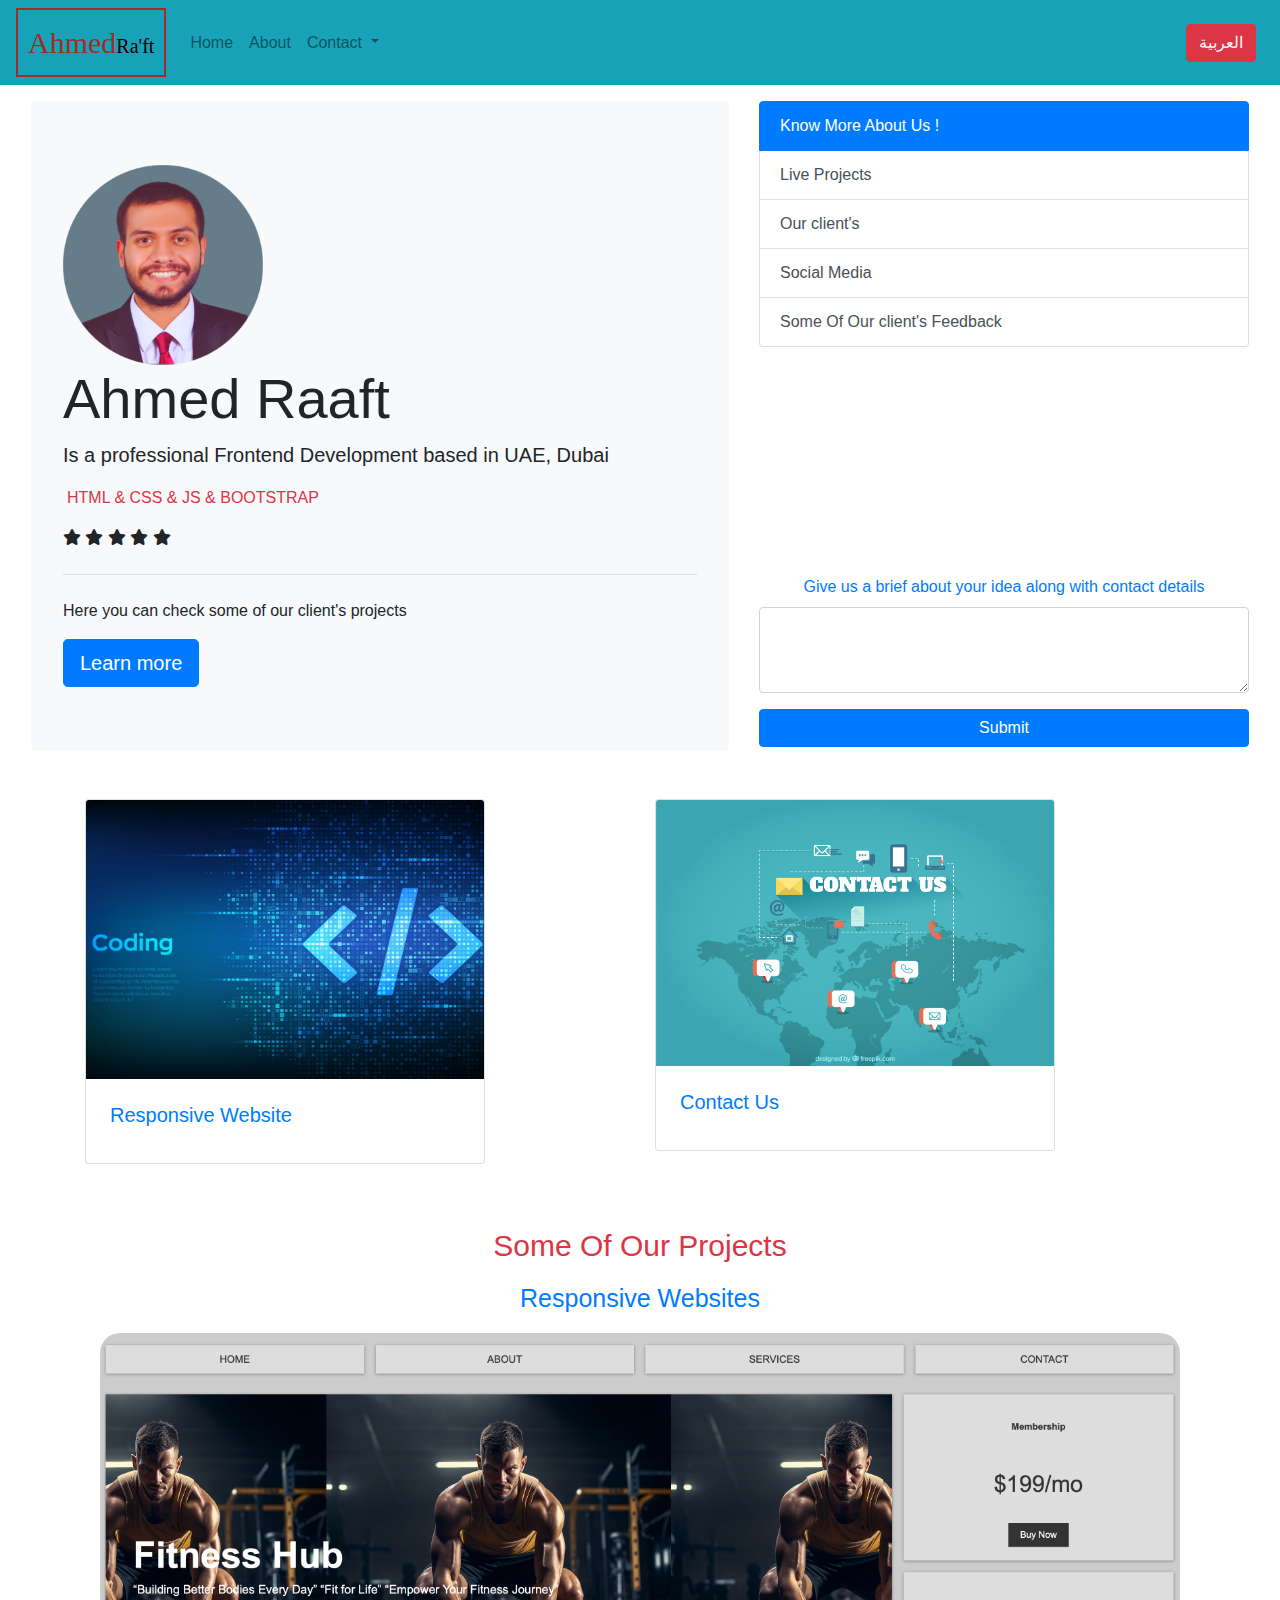
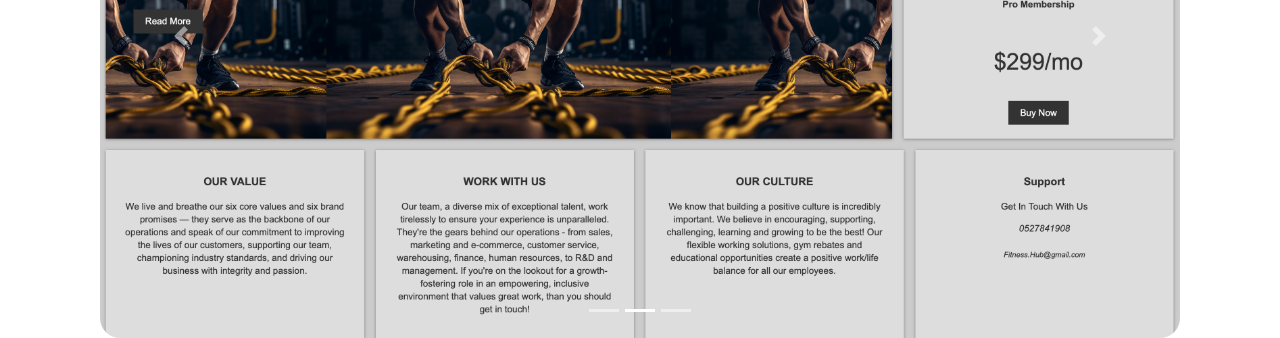
<file: index.html>
<!DOCTYPE html>
<html lang="en">

<head>
    <meta charset="UTF-8">
    <meta name="viewport" content="width=device-width, initial-scale=1.0">
    <!-- main css -->
    <link rel="stylesheet" href="/css/main.css">
    <link rel="stylesheet" href="/index2.html">
    <!-- bootstrap -->
    <link rel="stylesheet" href="/css/bootstrap.css">
    <!-- fontawesome -->
    <link rel="stylesheet" href="/css/all.min.css">

    <title>Ahmed Ra'ft</title>


</head>

<body>

    <nav class="navbar navbar-expand-lg navbar-light  bg-info">
        <a class="navbar-brand " id="x" href="#">Ahmed<span>Ra'ft</span></a>
        <button class="navbar-toggler" type="button" data-toggle="collapse" data-target="#navbarSupportedContent"
            aria-controls="navbarSupportedContent" aria-expanded="false" aria-label="Toggle navigation">
            <span class="navbar-toggler-icon"></span>
        </button>

        <div class="collapse navbar-collapse  " id="navbarSupportedContent">
            <ul class="navbar-nav mr-auto ">
                <li class="nav-item nav- ">
                    <a class="nav-link" href="#">Home <span class="sr-only">(current)</span></a>
                </li>
                <li class="nav-item">
                    <a class="nav-link" href="#">About</a>

                </li>
                <li class="nav-item dropdown">
                    <a class="nav-link dropdown-toggle" href="#" id="navbarDropdown" role="button"
                        data-toggle="dropdown" aria-haspopup="true" aria-expanded="false">
                        Contact
                    </a>
                    <div class="dropdown-menu" aria-labelledby="navbarDropdown">
                        <a class="dropdown-item" href="https://www.linkedin.com/in/ahmed-raaft-59a523228/">Linkdin</a>
                        <a class="dropdown-item" href="https://github.com/Ahmedraaft232">Github</a>
                        <!-- <div class="dropdown-divider"></div> -->
                        <a class="dropdown-item" href="https://wa.me/971527841908">What'sApp</a>
                    </div>

                </li>
                <li class="nav-item">
                    <!-- <a class="nav-link disabled" href="#" tabindex="-1" aria-disabled="true">Disabled</a> -->
                </li>
            </ul>
            <div class="btn btn-danger m-2"><a class="text-light" href="/index2.html">العربية</a></div>
        </div>
    </nav>

    <!-- end of the navigation bar -->
    <!-- start of the landing  -->

    <!-- <div class="container m-1"> -->
    <div class="row m-2 p-2">
        <div class=" col-lg-7">
            <div class="jumbotron bg-light">
                <img src="/img/profile-pic.png" alt="" style="width: 200px;">
                <h2 class="display-4 ">Ahmed Raaft</h2>
                <p class="lead">Is a professional Frontend Development based in UAE, Dubai </p>
                <p class="ml-1 text-danger">HTML & CSS & JS & BOOTSTRAP</p>
                <i class="fa-solid fa-star"></i>
                <i class="fa-solid fa-star"></i>
                <i class="fa-solid fa-star"></i>
                <i class="fa-solid fa-star"></i>
                <i class="fa-solid fa-star"></i>
                <hr class="my-4">
                <p>Here you can check some of our client's projects</p>
                <a class="btn btn-primary btn-lg" href="https://github.com/Ahmedraaft232" role="button">Learn
                    more</a>
            </div>
        </div>
        <div class="col-lg-5">


            <div class="list-group">
                <a data-toggle="collapse" href="#hidden" class="list-group-item list-group-item-action active">
                    Know More About Us !
                </a>

                <div id="hidden" class="collapse y show">
                    <a href="#" class="list-group-item list-group-item-action">Live Projects</a>
                    <a href="#" class="list-group-item list-group-item-action">Our client's </a>
                    <a href="#" class="list-group-item list-group-item-action">Social Media</a>
                    <a href="#" class="list-group-item list-group-item-action " tabindex="-1" aria-disabled="true">Some
                        Of
                        Our client's Feedback</a>
                </div>






                <form class="x">

                    <div class="form-group mt-5 text-center">
                        <label for="exampleFormControlTextarea1"><a id="work" href="">Give us a brief about your idea
                                along
                                with
                                contact details</a></label>
                        <textarea class="form-control" id="exampleFormControlTextarea1" rows="3"></textarea>
                    </div>
                </form>

                <!-- Button trigger modal -->
                <button type="button" class="btn btn-primary" data-toggle="modal" data-target="#exampleModal">
                    Submit
                </button>

                <!-- Modal -->
                <div class="modal fade" id="exampleModal" tabindex="-1" aria-labelledby="exampleModalLabel"
                    aria-hidden="true">
                    <div class="modal-dialog">
                        <div class="modal-content">
                            <div class="modal-header">
                                <h5 class="modal-title" id="exampleModalLabel">Thank You, one of our team will get in
                                    touch in you shortly.</h5>
                                <button type="button" class="close" data-dismiss="modal" aria-label="Close">
                                    <span aria-hidden="true">&times;</span>
                                </button>
                            </div>
                            <div class="modal-body">
                                Have a good day
                            </div>
                            <div class="modal-footer">
                                <button type="button" class="btn btn-danger" data-dismiss="modal">Close</button>

                            </div>
                        </div>
                    </div>
                </div>

            </div>
        </div>
    </div>

    <!-- Card starting -->

    <div class="container">
        <div class="row ">




            <div class="col-lg-6 mb-5">
                <div class="card " style="width: 25rem;">
                    <img src="/img/shutterstock_1714491562.jpg" class="card-img-top" alt="...">


                    <div class="card-body p-4">


                        <h5 data-toggle="collapse" data-target="#non" class="card-title"><a href="#non">Responsive
                                Website</a></h5>
                        <div class="collapse" id="non">
                            <p class="card-text">Create Your First Responsive Website Now. And Grow Your Bussniness
                            </p>
                            <a class="btn btn-primary" href="#work">Work With Us</a>
                        </div>


                    </div>
                </div>
            </div>




            <div class="col-lg-6">
                <div class="card" style="width: 25rem;">
                    <img src="/img/103180-OLVIBS-456.jpg" class="card-img-top" alt="...">
                    <div class="card-body p-4">

                        <h5 data-target="#vanish" data-toggle="collapse" class="card-title "><a href="#vanish">Contact
                                Us</a>
                        </h5>

                        <div id="vanish" class="collapse">
                            <p class="card-text text-danger">
                                +971527841908</p>
                            <a class="text-danger" href="mailto:ahmed.raaft250@gmail.com">Email Us</a>

                        </div>

                    </div>
                </div>

            </div>
        </div>

        <!-- start slides -->
        <div class="container">
            <div class="text-center">
                <h2 style="font-size: 30px;  font-family: 'Lucida Sans', 'Lucida Sans Regular', 'Lucida Grande', 'Lucida Sans Unicode', Geneva, Verdana, sans-serif;"
                    class="text-danger mt-3 mb-3">Some Of Our Projects</h2>
                <p style="font-size: 25px;" class="text-primary">Responsive Websites</p>
            </div>
            <div id="carouselExampleCaptions" class="carousel slide" data-ride="carousel">
                <ol class="carousel-indicators">
                    <li data-target="#carouselExampleCaptions" data-slide-to="0"></li>
                    <li data-target="#carouselExampleCaptions" data-slide-to="1" class="active"></li>
                    <li data-target="#carouselExampleCaptions" data-slide-to="2"></li>
                </ol>
                <div class="carousel-inner">
                    <div class="carousel-item ">
                        <img style="border-radius: 20px;" src="/img/website.jpg" class="d-block w-100" alt="...">
                        <div class="carousel-caption d-none d-md-block">
                            <!-- <h5 text-dark></h5> -->
                            <!-- <p>Nulla vitae elit libero, a pharetra augue mollis interdum.</p> -->
                        </div>
                    </div>
                    <div class="carousel-item active">
                        <img style="border-radius: 20px;" src="/img/Screenshot 2024-07-02 at 5.35.25 PM.png"
                            class="d-block w-100" alt="...">
                        <div class="carousel-caption d-none d-md-block">
                            <!-- <h5 style="font-size: 30px;" class="text-danger">Full Responsive Gym Website</h5> -->
                            <!-- <p>Lorem ipsum dolor sit amet, consectetur adipiscing elit.</p> -->
                        </div>
                    </div>
                    <div class="carousel-item">
                        <img style="border-radius: 20px;" src="/img/Screenshot 2024-07-02 at 5.36.21 PM.png"
                            class="d-block w-100" alt="...">
                        <div class="carousel-caption d-none d-md-block">
                            <!-- <h5>Third slide label</h5> -->
                            <!-- <p>Praesent commodo cursus magna, vel scelerisque nisl consectetur.</p> -->
                        </div>
                    </div>
                </div>
                <a class="carousel-control-prev" href="#carouselExampleCaptions" role="button" data-slide="prev">
                    <span class="carousel-control-prev-icon" aria-hidden="true"></span>
                    <span class="sr-only">Previous</span>
                </a>
                <a class="carousel-control-next" href="#carouselExampleCaptions" role="button" data-slide="next">
                    <span class="carousel-control-next-icon" aria-hidden="true"></span>
                    <span class="sr-only">Next</span>
                </a>
            </div>
        </div>




































        <script src="/js/popper.min.js"></script>
        <script src="/js/jquery-3.5.1.min.js"></script>
        <script src="/js/bootstrap.js"></script>

</html>
</file>
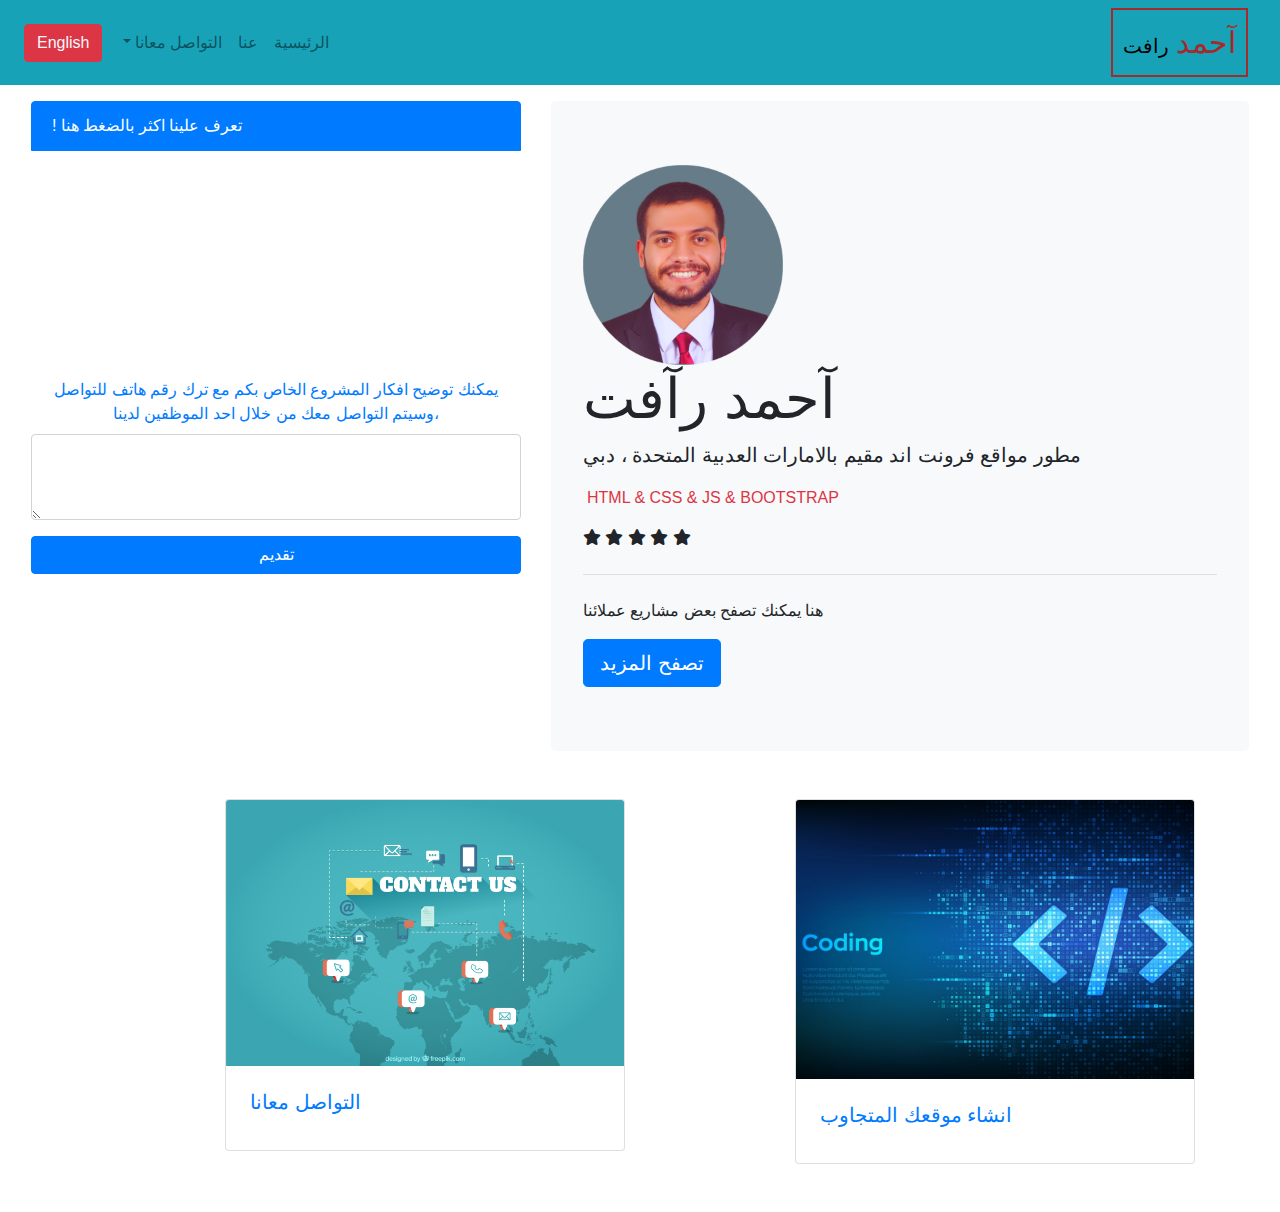
<file: index2.html>
<!DOCTYPE html>
<html lang="en">

<head>
    <meta charset="UTF-8">
    <meta name="viewport" content="width=device-width, initial-scale=1.0">
    <!-- main css -->
    <link rel="stylesheet" href="/css/main.css">
    <!-- bootstrap -->
    <link rel="stylesheet" href="/css/bootstrap.css">
    <!-- fontawesome -->
    <link rel="stylesheet" href="/css/all.min.css">

    <title>Ahmed Ra'ft</title>


</head>

<body dir="rtl">

    <nav class="navbar navbar-expand-lg navbar-light  bg-info">
        <a class="navbar-brand " id="x" href="#">آحمد <span>رافت</span></a>
        <button class="navbar-toggler" type="button" data-toggle="collapse" data-target="#navbarSupportedContent"
            aria-controls="navbarSupportedContent" aria-expanded="false" aria-label="Toggle navigation">
            <span class="navbar-toggler-icon"></span>
        </button>

        <div class="collapse navbar-collapse  " id="navbarSupportedContent">
            <ul class="navbar-nav mr-auto ">
                <li class="nav-item nav- ">
                    <a class="nav-link" href="#">الرئيسية <span class="sr-only">(current)</span></a>
                </li>
                <li class="nav-item">
                    <a class="nav-link" href="#">عنا</a>

                </li>
                <li class="nav-item dropdown">
                    <a class="nav-link dropdown-toggle" href="#" id="navbarDropdown" role="button"
                        data-toggle="dropdown" aria-haspopup="true" aria-expanded="false">
                        التواصل معانا
                    </a>
                    <div class="dropdown-menu" aria-labelledby="navbarDropdown">
                        <a class="dropdown-item" href="https://www.linkedin.com/in/ahmed-raaft-59a523228/">لينكيدن</a>
                        <a class="dropdown-item" href="https://github.com/Ahmedraaft232">جيت هب</a>
                        <!-- <div class="dropdown-divider"></div> -->
                        <a class="dropdown-item" href="https://wa.me/971527841908">واتس اب</a>
                    </div>
                </li>
                <li class="nav-item">
                    <!-- <a class="nav-link disabled" href="#" tabindex="-1" aria-disabled="true">Disabled</a> -->
                </li>
            </ul>
            <div class="btn btn-danger m-2"><a class="text-light" href="/index.html">English</a></div>

        </div>
    </nav>

    <!-- end of the navigation bar -->
    <!-- start of the landing  -->

    <!-- <div class="container m-1"> -->
    <div class="row m-2 p-2">
        <div class=" col-lg-7">
            <div class="jumbotron bg-light">
                <img src="/img/profile-pic.png" alt="" style="width: 200px;">
                <h2 class="display-4 ">آحمد رآفت</h2>
                <p class="lead">مطور مواقع فرونت اند مقيم بالامارات العدبية المتحدة ، دبي </p>
                <p class="ml-1 text-danger">HTML & CSS & JS & BOOTSTRAP</p>
                <i class="fa-solid fa-star"></i>
                <i class="fa-solid fa-star"></i>
                <i class="fa-solid fa-star"></i>
                <i class="fa-solid fa-star"></i>
                <i class="fa-solid fa-star"></i>
                <hr class="my-4">
                <p>هنا يمكنك تصفح بعض مشاريع عملائنا</p>
                <a class="btn btn-primary btn-lg" href="https://github.com/Ahmedraaft232" role="button">تصفح المزيد</a>
            </div>
        </div>
        <div class="col-lg-5">


            <div class="list-group">
                <a data-toggle="collapse" href="#hidden" class="list-group-item list-group-item-action active">
                    تعرف علينا اكثر بالضغط هنا !
                </a>

                <div id="hidden" class="collapse y">
                    <a href="#" class="list-group-item list-group-item-action">المشاريع</a>
                    <a href="#" class="list-group-item list-group-item-action">من هم عملائنا </a>
                    <a href="#" class="list-group-item list-group-item-action">مواقع التواصل الاجتماعي</a>
                    <a href="#" class="list-group-item list-group-item-action " tabindex="-1" aria-disabled="true">
                        بعض ارآء العملاء
                    </a>
                </div>






                <form class="x">

                    <div class="form-group mt-5 text-center">
                        <label for="exampleFormControlTextarea1"><a id="work" href="">يمكنك توضيح افكار المشروع الخاص
                                بكم مع ترك رقم هاتف للتواصل ،وسيتم التواصل معك من خلال احد الموظفين لدينا</a></label>
                        <textarea class="form-control" id="exampleFormControlTextarea1" rows="3"></textarea>
                    </div>
                </form>

                <!-- Button trigger modal -->
                <button type="button" class="btn btn-primary" data-toggle="modal" data-target="#exampleModal">
                    تقديم
                </button>

                <!-- Modal -->
                <div class="modal fade" id="exampleModal" tabindex="-1" aria-labelledby="exampleModalLabel"
                    aria-hidden="true">
                    <div class="modal-dialog">
                        <div class="modal-content">
                            <div class="modal-header">
                                <h5 class="modal-title" id="exampleModalLabel">شكرا لك ، سيتم التواصل معك قريبا </h5>
                                <button type="button" class="close" data-dismiss="modal" aria-label="Close">
                                    <span aria-hidden="true">&times;</span>
                                </button>
                            </div>
                            <div class="modal-body">
                                يومك سعيد !
                            </div>
                            <div class="modal-footer">
                                <button type="button" class="btn btn-danger" data-dismiss="modal">إغلاق</button>

                            </div>
                        </div>
                    </div>
                </div>

            </div>
        </div>
    </div>

    <!-- Card starting -->

    <div class="container">
        <div class="row ">




            <div class="col-lg-6 mb-5">
                <div class="card " style="width: 25rem;">
                    <img src="/img/shutterstock_1714491562.jpg" class="card-img-top" alt="...">


                    <div class="card-body p-4">


                        <h5 data-toggle="collapse" data-target="#non" class="card-title"><a href="#non">
                                انشاء موقعك المتجاوب</a></h5>
                        <div class="collapse" id="non">
                            <p class="card-text"> يمكنك الآن انشاء موقعك المتجاوب لزيادة فرص المشاريع الخاصة بكم
                            </p>
                            <a class="btn btn-primary" href="#work">اعمل معانا الان</a>
                        </div>


                    </div>
                </div>
            </div>




            <div class="col-lg-6">
                <div class="card" style="width: 25rem;">
                    <img src="/img/103180-OLVIBS-456.jpg" class="card-img-top" alt="...">
                    <div class="card-body p-4">

                        <h5 data-target="#vanish" data-toggle="collapse" class="card-title "><a href="#vanish">التواصل
                                معانا</a>
                        </h5>

                        <div id="vanish" class="collapse">
                            <p class="card-text text-danger">
                                +971527841908</p>
                            <a class="text-danger" href="mailto:ahmed.raaft250@gmail.com">البريد الالكتروني</a>

                        </div>

                    </div>
                </div>





                <!-- </div>
            <div class="col-4">
                <div class="card" style="width: 19rem;">
                    <img src="..." class="card-img-top" alt="...">
                    <div class="card-body">
                        <h5 class="card-title">Card title</h5>
                        <p class="card-text">Some quick example text to build on the card title and make up the bulk
                            of
                            the card's content.</p>
                        <a href="#" class="btn btn-primary">Go somewhere</a>
                    </div>
                </div>
            </div> -->
            </div>
        </div>

































        <script src="/js/popper.min.js"></script>
        <script src="/js/jquery-3.5.1.min.js"></script>
        <script src="/js/bootstrap.js"></script>

</html>
</file>
<file: css/main.css>
#x {
    color: brown;
    font-size: 30px;
    font-family: serif;
    border: 2px solid;
    padding: 10px;
}

#x span {
    color: black;
    font-size: 20px;
}

.x {
    margin-top: 180px;
}


@media (max-width: 768px) {

    .x {
        margin-top: 0;
    }

}

.y a:hover {
    background-color: rgb(0 0 225 / 0.5);
}
</file>
